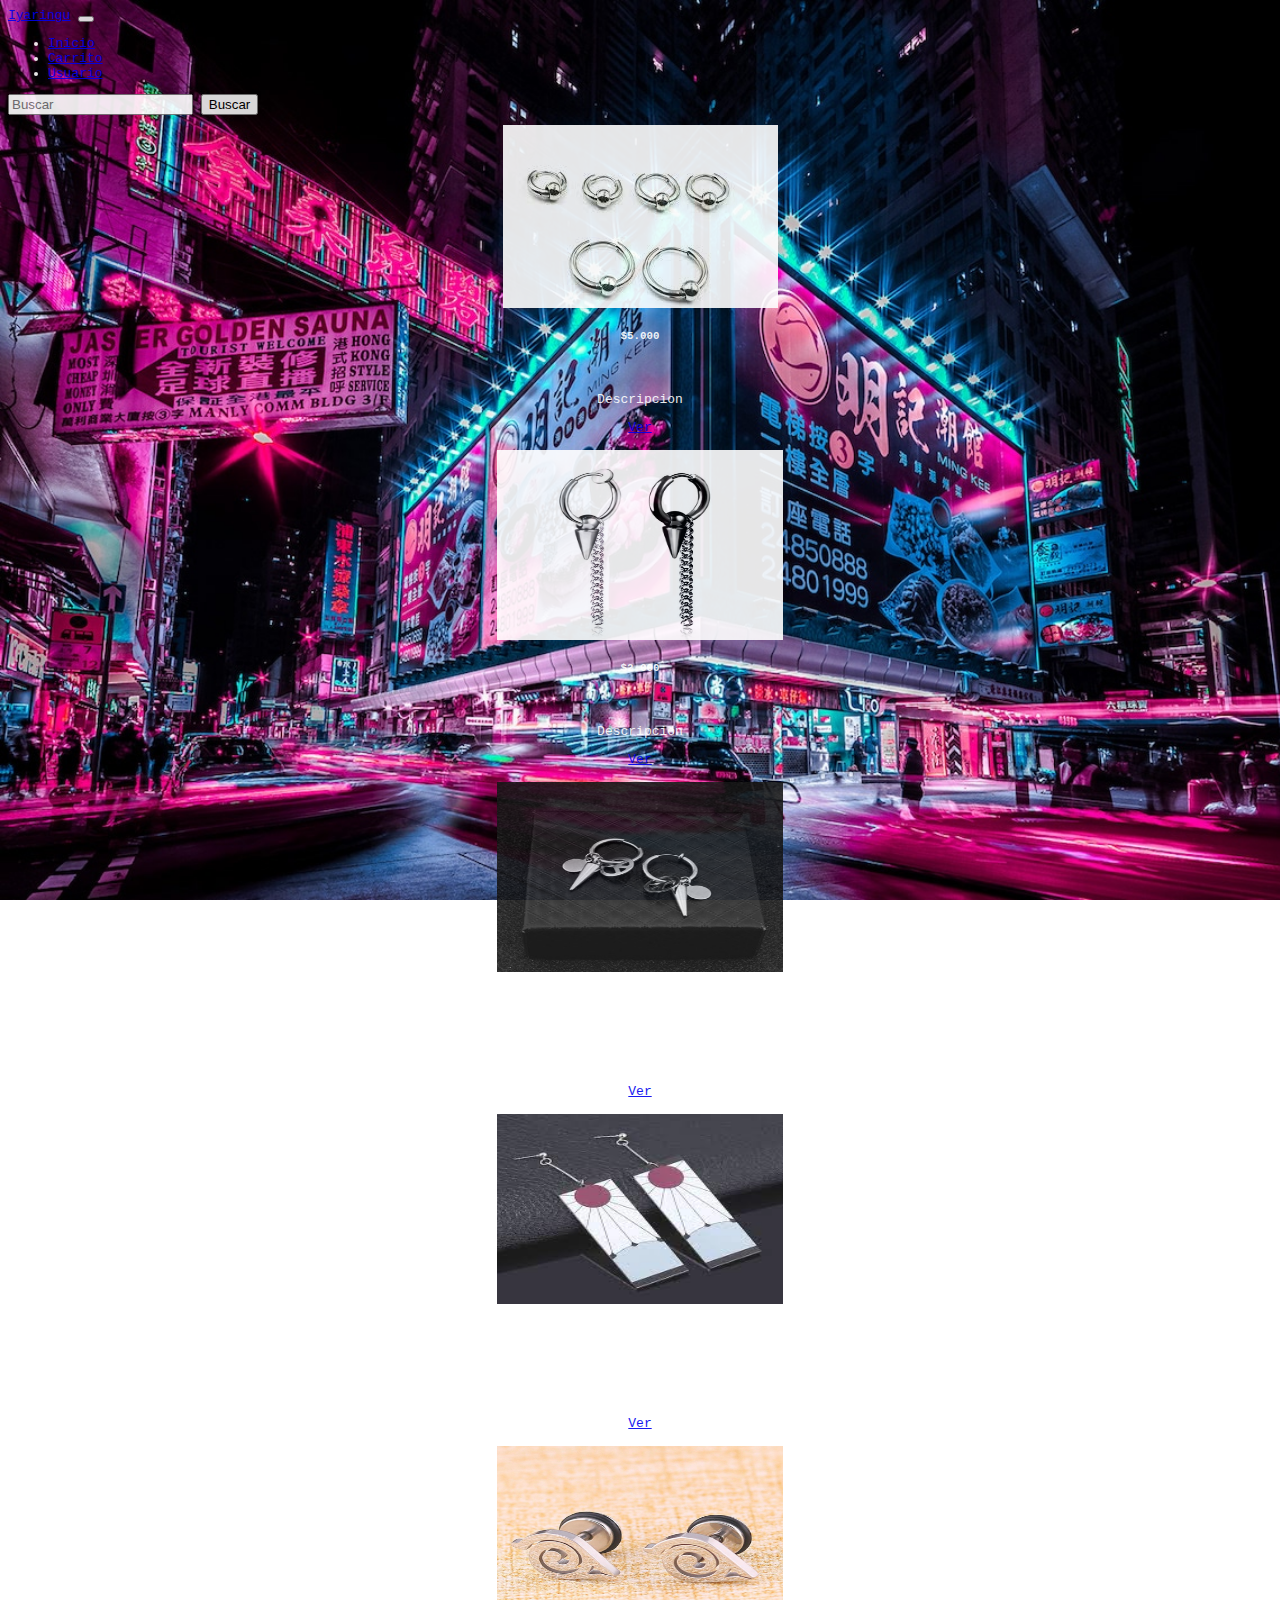
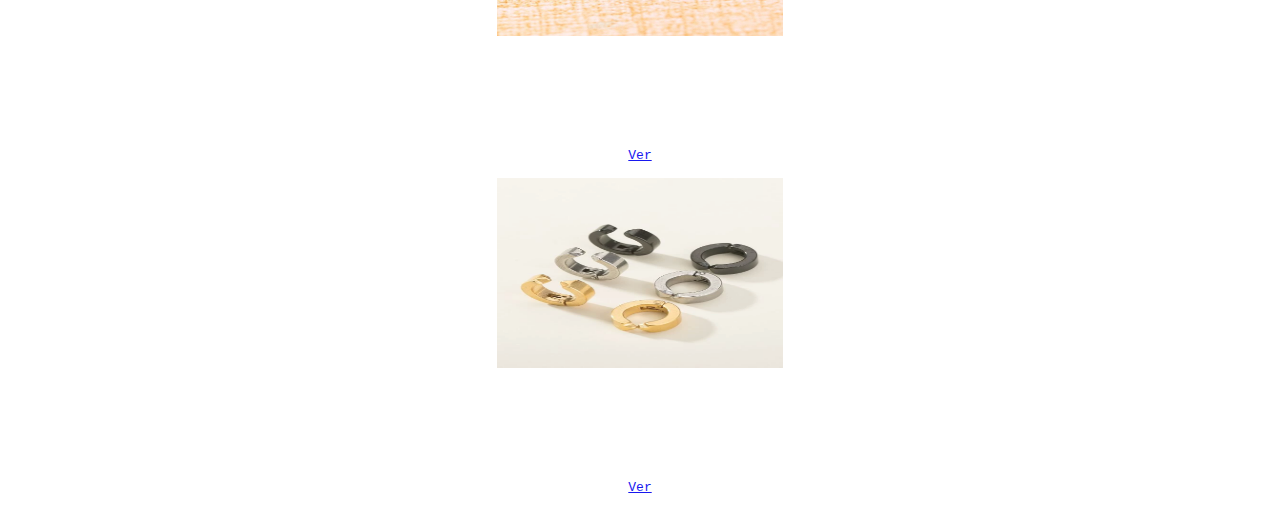
<file: PaginaAros/index.html>
<!DOCTYPE html>
<html lang="en">

<head>
  <meta charset="UTF-8">
  <meta http-equiv="X-UA-Compatible" content="IE=edge">
  <meta name="viewport" content="width=device-width, initial-scale=1.0">
  <title>Iyaringu</title>
  <!-- CSS only -->
  <link href="https://cdn.jsdelivr.net/npm/bootstrap@5.1.3/dist/css/bootstrap.min.css" rel="stylesheet"
    integrity="sha384-1BmE4kWBq78iYhFldvKuhfTAU6auU8tT94WrHftjDbrCEXSU1oBoqyl2QvZ6jIW3" crossorigin="anonymous">
  <!-- JavaScript Bundle with Popper -->
  <script src="https://cdn.jsdelivr.net/npm/bootstrap@5.1.3/dist/js/bootstrap.bundle.min.js"
    integrity="sha384-ka7Sk0Gln4gmtz2MlQnikT1wXgYsOg+OMhuP+IlRH9sENBO0LRn5q+8nbTov4+1p"
    crossorigin="anonymous"></script>
  <link type="text/css" rel="stylesheet" href="css/style.css">
</head>

<body class="fondoIndex">

  <div class="container">

    <nav class="navbar navbar-expand-lg navbar-dark bg-dark rounded-3 cssOpacity colorTexto">
      <div class="container-fluid">
        <a class="navbar-brand" href="#">Iyaringu</a>
        <button class="navbar-toggler" type="button" data-bs-toggle="collapse" data-bs-target="#navbarSupportedContent"
          aria-controls="navbarSupportedContent" aria-expanded="false" aria-label="Toggle navigation">
          <span class="navbar-toggler-icon"></span>
        </button>
        <div class="collapse navbar-collapse" id="navbarSupportedContent">
          <ul class="navbar-nav me-auto mb-2 mb-lg-0">
            <li class="nav-item">
              <a class="nav-link active" aria-current="page" href="#">Inicio</a>
            </li>
            <li class="nav-item">
              <a class="nav-link" href="carrito.html">Carrito</a>
            </li>
            <li class="nav-item">
              <a class="nav-link" href="#">Usuario</a>
            </li>


          </ul>
          <form class="d-flex">
            <input class="form-control me-2" type="search" placeholder="Buscar" aria-label="Search">
            <button class="btn btn-outline-success " type="submit">Buscar</button>
          </form>
        </div>
      </div>
    </nav>



    <!--CARDS-->


    <div class="row mar">

      <div class="col-md-4">
        <div class="card colorTexto cssOpacityCard bg-dark" style="width: 18rem; margin: auto; margin-bottom: 15px;">
          <img src="img/aro1.jpg" class="card-img-top rounded-3" alt="...">
          <div class="card-body">
            <h5 class="card-title">$5.000 </h5>
            <p class="card-text">Descripcion</p>
            <a href="producto.html" class="btn btn-outline-success">Ver</a>
          </div>
        </div>

      </div>

      <div class="col-md-4">

        <div class="card colorTexto cssOpacityCard bg-dark" style="width: 18rem; margin: auto; margin-bottom: 15px;">
          <img src="img/aro2.jpeg" class="card-img-top rounded-3" alt="..." width="286px" height="190px">
          <div class="card-body">
            <h5 class="card-title">$2.000 </h5>
            <p class="card-text">Descripcion</p>
            <a href="#" class="btn btn-outline-success">Ver</a>
          </div>
        </div>


      </div>

      <div class="col-md-4">

        <div class="card colorTexto cssOpacityCard bg-dark" style="width: 18rem; margin: auto; margin-bottom: 15px;">
          <img src="img/aro3.jpeg" class="card-img-top rounded-3" alt="..." width="286px" height="190px">
          <div class="card-body">
            <h5 class="card-title">$4.000 </h5>
            <p class="card-text">Descripcion</p>
            <a href="#" class="btn btn-outline-success">Ver</a>
          </div>
        </div>

      </div>
      
    </div>


    <div class="row">

      <div class="col-md-4">
        <div class="card colorTexto cssOpacityCard bg-dark" style="width: 18rem; margin: auto; margin-bottom: 15px;">
          <img src="img/aro4.jpg" class="card-img-top rounded-3" alt="..." width="286px" height="190px">
          <div class="card-body">
            <h5 class="card-title">$7.000 </h5>
            <p class="card-text">Descripcion</p>
            <a href="#" class="btn btn-outline-success">Ver</a>
          </div>
        </div>



      </div>

      <div class="col-md-4">

        <div class="card colorTexto cssOpacityCard bg-dark" style="width: 18rem; margin: auto; margin-bottom: 15px;">
          <img src="img/aro5.jpg" class="card-img-top rounded-3" alt="..." width="286px" height="190px">
          <div class="card-body">
            <h5 class="card-title">$1.000 </h5>
            <p class="card-text">Descripcion</p>
            <a href="#" class="btn btn-outline-success">Ver</a>
          </div>
        </div>


      </div>

      <div class="col-md-4">

        <div class="card colorTexto cssOpacityCard bg-dark" style="width: 18rem; margin: auto; margin-bottom: 15px;">
          <img src="img/aros6.jpg" class="card-img-top rounded-3" alt="..." width="286px" height="190px">
          <div class="card-body">
            <h5 class="card-title">$890 </h5>
            <p class="card-text">Descripcion</p>
            <a href="#" class="btn btn-outline-success">Ver</a>
          </div>
        </div>



      </div>











    </div>







































  </div>









</body>

</html>
</file>
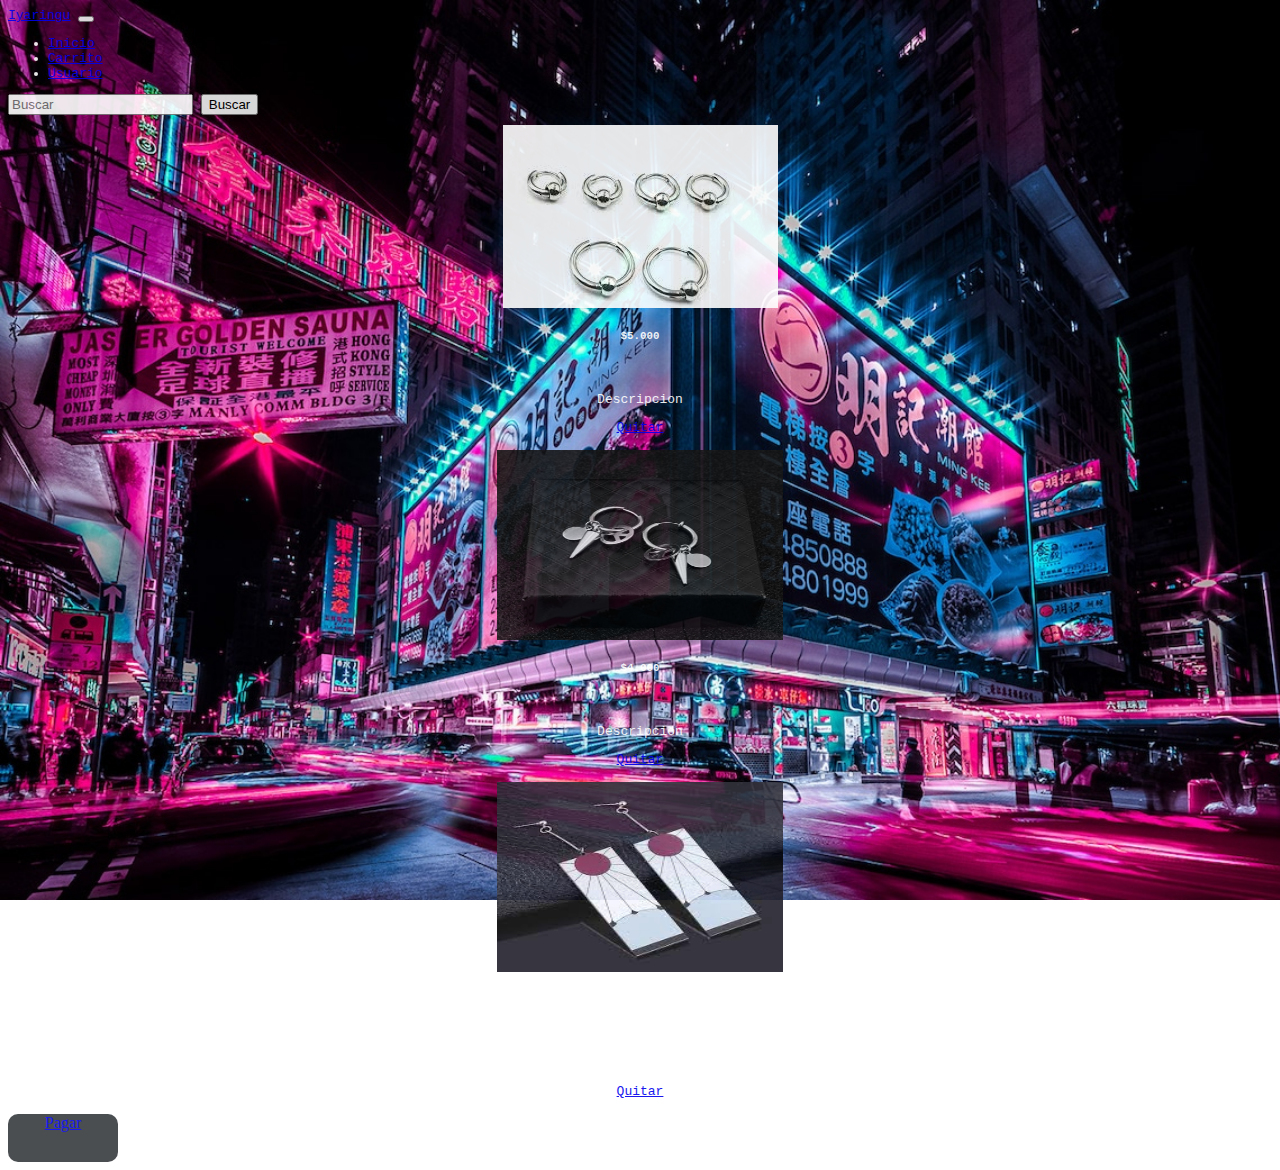
<file: PaginaAros/carrito.html>
<!DOCTYPE html>
<html lang="en">

<head>
  <meta charset="UTF-8">
  <meta http-equiv="X-UA-Compatible" content="IE=edge">
  <meta name="viewport" content="width=device-width, initial-scale=1.0">
  <title>Document</title>
  <!-- CSS only -->
  <link href="https://cdn.jsdelivr.net/npm/bootstrap@5.1.3/dist/css/bootstrap.min.css" rel="stylesheet"
    integrity="sha384-1BmE4kWBq78iYhFldvKuhfTAU6auU8tT94WrHftjDbrCEXSU1oBoqyl2QvZ6jIW3" crossorigin="anonymous">
  <!-- JavaScript Bundle with Popper -->
  <script src="https://cdn.jsdelivr.net/npm/bootstrap@5.1.3/dist/js/bootstrap.bundle.min.js"
    integrity="sha384-ka7Sk0Gln4gmtz2MlQnikT1wXgYsOg+OMhuP+IlRH9sENBO0LRn5q+8nbTov4+1p"
    crossorigin="anonymous"></script>
  <link type="text/css" rel="stylesheet" href="css/style.css">




</head>

<body class="fondoIndex">

  <div class="container">

    <nav class="navbar navbar-expand-lg navbar-dark bg-dark rounded-3 cssOpacity colorTexto">
      <div class="container-fluid">
        <a class="navbar-brand" href="#">Iyaringu</a>
        <button class="navbar-toggler" type="button" data-bs-toggle="collapse" data-bs-target="#navbarSupportedContent"
          aria-controls="navbarSupportedContent" aria-expanded="false" aria-label="Toggle navigation">
          <span class="navbar-toggler-icon"></span>
        </button>
        <div class="collapse navbar-collapse" id="navbarSupportedContent">
          <ul class="navbar-nav me-auto mb-2 mb-lg-0">
            <li class="nav-item">
              <a class="nav-link active" aria-current="page" href="index.html">Inicio</a>
            </li>
            <li class="nav-item">
              <a class="nav-link" href="#">Carrito</a>
            </li>
            <li class="nav-item">
              <a class="nav-link" href="#">Usuario</a>
            </li>


          </ul>
          <form class="d-flex">
            <input class="form-control me-2" type="search" placeholder="Buscar" aria-label="Search">
            <button class="btn btn-outline-success" type="submit">Buscar</button>
          </form>
        </div>
      </div>
    </nav>






    <div class="row mar">

      <div class="col-md-4">
        <div class="card colorTexto cssOpacityCard bg-dark" style="width: 18rem; margin: auto; margin-bottom: 15px;">
          <img src="img/aro1.jpg" class="card-img-top rounded-3" alt="...">
          <div class="card-body">
            <h5 class="card-title">$5.000 </h5>
            <p class="card-text">Descripcion</p>
            <a href="#" class="btn btn-outline-success">Quitar</a>
          </div>
        </div>

      </div>

      <div class="col-md-4">

        <div class="card colorTexto cssOpacityCard bg-dark" style="width: 18rem; margin: auto; margin-bottom: 15px;">
          <img src="img/aro3.jpeg" class="card-img-top rounded-3" alt="..." width="286px" height="190px">
          <div class="card-body">
            <h5 class="card-title">$4.000 </h5>
            <p class="card-text">Descripcion</p>
            <a href="#" class="btn btn-outline-success">Quitar</a>
          </div>
        </div>


      </div>

      <div class="col-md-4">

        <div class="card colorTexto cssOpacityCard bg-dark" style="width: 18rem; margin: auto; margin-bottom: 15px;">
          <img src="img/aro4.jpg" class="card-img-top rounded-3" alt="..." width="286px" height="190px">
          <div class="card-body">
            <h5 class="card-title">$7.000 </h5>
            <p class="card-text">Descripcion</p>
            <a href="#" class="btn btn-outline-success">Quitar</a>
          </div>
        </div>

      </div>

    </div>



<div class="container contCarrito">
    <div class="row">
      <div class="col">
      </div>
      <div class="col" style="margin-bottom: 15px;">

        <a href="pago.html" class="btn btn-outline-success btn-lg">Pagar</a>

      </div>
      <div class="col">
      </div>
    </div>

  </div>

</div>



</body>

</html>
</file>
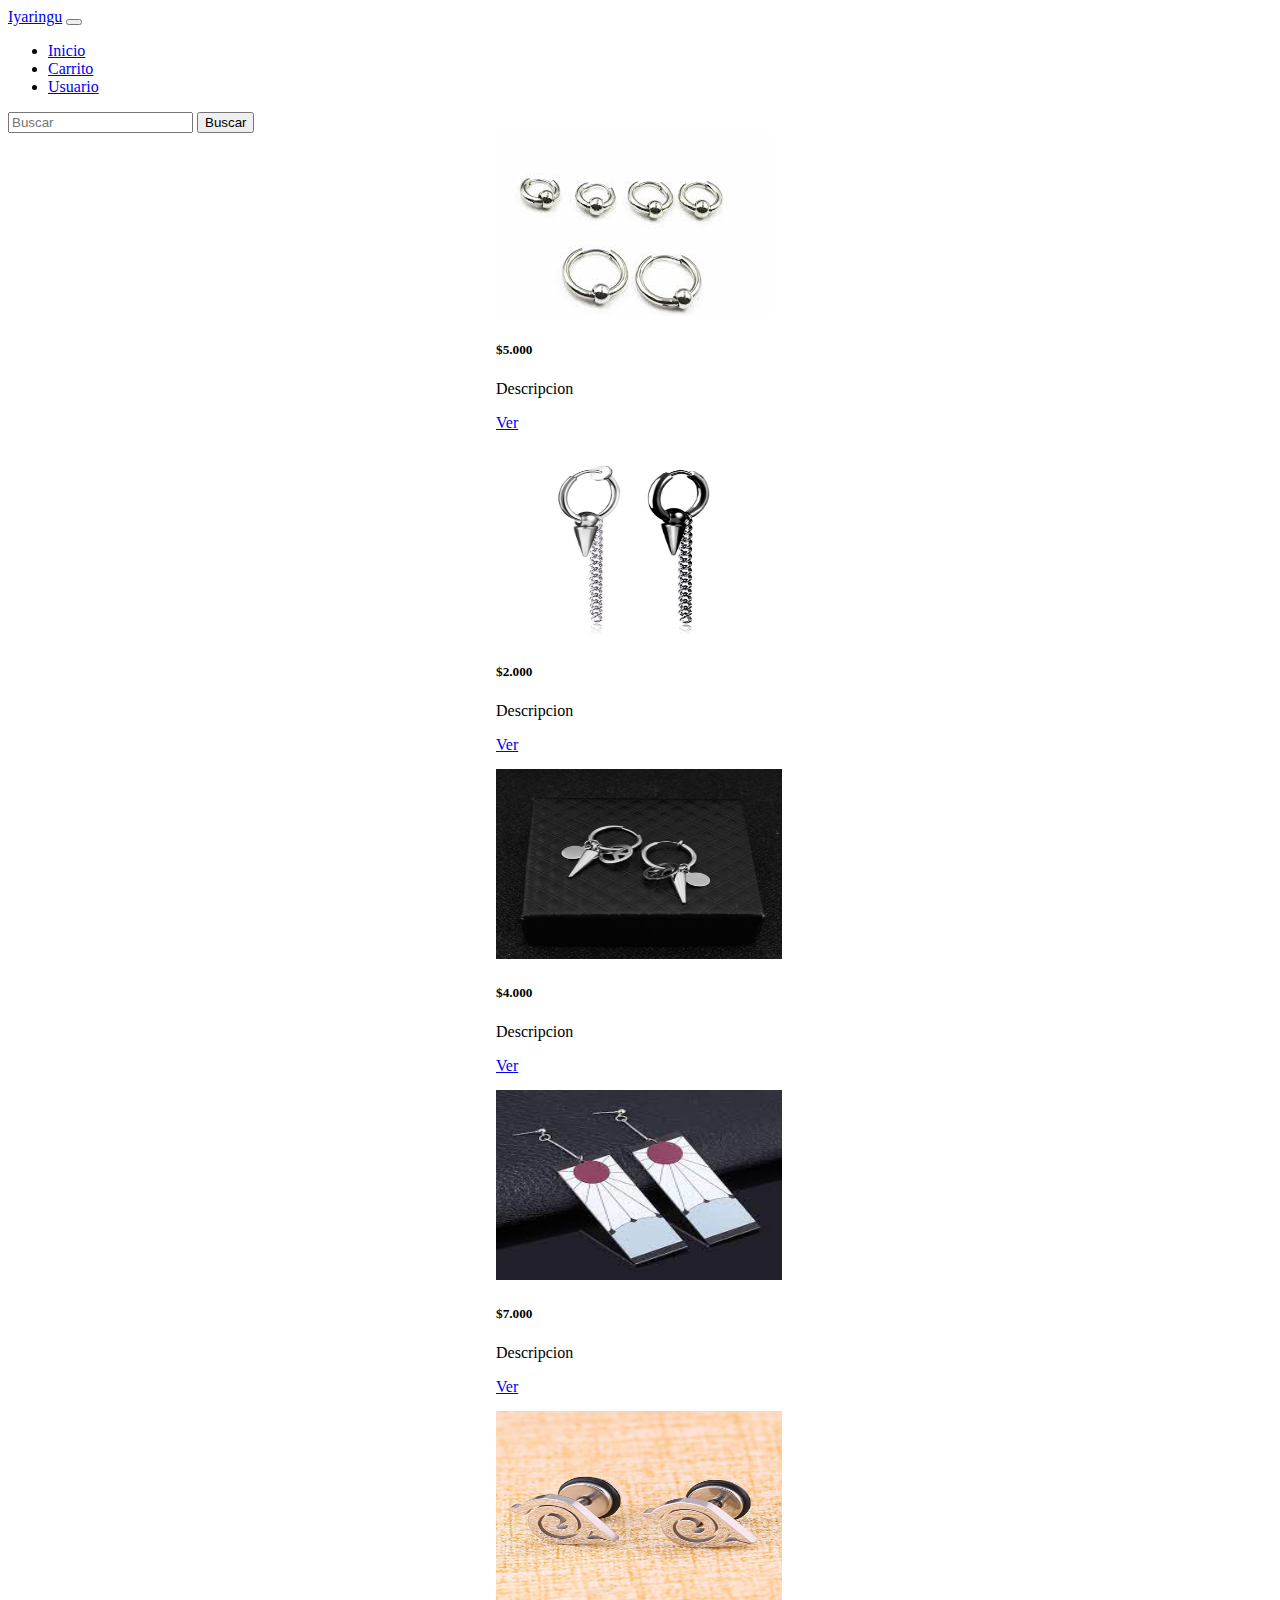
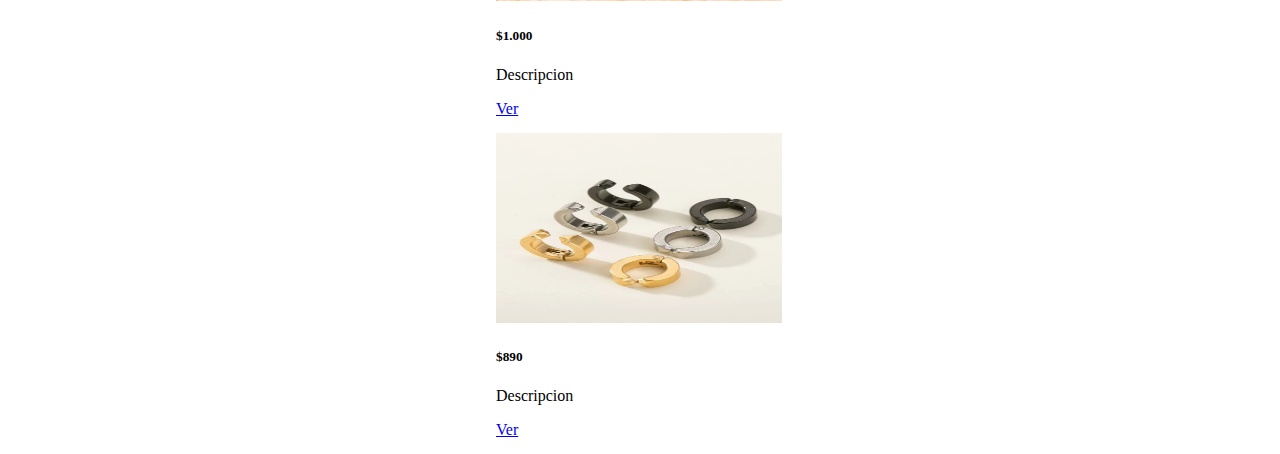
<file: PaginaAros/index usuario.html>
<!DOCTYPE html>
<html lang="en">

<head>
  <meta charset="UTF-8">
  <meta http-equiv="X-UA-Compatible" content="IE=edge">
  <meta name="viewport" content="width=device-width, initial-scale=1.0">
  <title>Document</title>
  <!-- CSS only -->
  <link href="https://cdn.jsdelivr.net/npm/bootstrap@5.1.3/dist/css/bootstrap.min.css" rel="stylesheet"
    integrity="sha384-1BmE4kWBq78iYhFldvKuhfTAU6auU8tT94WrHftjDbrCEXSU1oBoqyl2QvZ6jIW3" crossorigin="anonymous">
  <!-- JavaScript Bundle with Popper -->
  <script src="https://cdn.jsdelivr.net/npm/bootstrap@5.1.3/dist/js/bootstrap.bundle.min.js"
    integrity="sha384-ka7Sk0Gln4gmtz2MlQnikT1wXgYsOg+OMhuP+IlRH9sENBO0LRn5q+8nbTov4+1p"
    crossorigin="anonymous"></script>





</head>

<body>

  <div class="container">

    <nav class="navbar navbar-expand-lg navbar-light bg-light">
      <div class="container-fluid">
        <a class="navbar-brand" href="#">Iyaringu</a>
        <button class="navbar-toggler" type="button" data-bs-toggle="collapse" data-bs-target="#navbarSupportedContent"
          aria-controls="navbarSupportedContent" aria-expanded="false" aria-label="Toggle navigation">
          <span class="navbar-toggler-icon"></span>
        </button>
        <div class="collapse navbar-collapse" id="navbarSupportedContent">
          <ul class="navbar-nav me-auto mb-2 mb-lg-0">
            <li class="nav-item">
              <a class="nav-link active" aria-current="page" href="#">Inicio</a>
            </li>
            <li class="nav-item">
              <a class="nav-link" href="carrito.html">Carrito</a>
            </li>
            <li class="nav-item">
              <a class="nav-link" href="#">Usuario</a>
            </li>


          </ul>
          <form class="d-flex">
            <input class="form-control me-2" type="search" placeholder="Buscar" aria-label="Search">
            <button class="btn btn-outline-success" type="submit">Buscar</button>
          </form>
        </div>
      </div>
    </nav>



    <!--CARDS-->


    <div class="row">

      <div class="col-md-4">
        <div class="card" style="width: 18rem; margin: auto; margin-bottom: 15px;">
          <img src="img/aro1.jpg" class="card-img-top" alt="...">
          <div class="card-body">
            <h5 class="card-title">$5.000 </h5>
            <p class="card-text">Descripcion</p>
            <a href="producto.html" class="btn btn-primary">Ver</a>
          </div>
        </div>



      </div>

      <div class="col-md-4">

        <div class="card" style="width: 18rem; margin: auto; margin-bottom: 15px;">
          <img src="img/aro2.jpeg" class="card-img-top" alt="..." width="286px" height="190px">
          <div class="card-body">
            <h5 class="card-title">$2.000 </h5>
            <p class="card-text">Descripcion</p>
            <a href="#" class="btn btn-primary">Ver</a>
          </div>
        </div>


      </div>

      <div class="col-md-4">

        <div class="card" style="width: 18rem; margin: auto; margin-bottom: 15px;">
          <img src="img/aro3.jpeg" class="card-img-top" alt="..." width="286px" height="190px">
          <div class="card-body">
            <h5 class="card-title">$4.000 </h5>
            <p class="card-text">Descripcion</p>
            <a href="#" class="btn btn-primary">Ver</a>
          </div>
        </div>



      </div>











    </div>


    <div class="row">

      <div class="col-md-4">
        <div class="card" style="width: 18rem; margin: auto; margin-bottom: 15px;">
          <img src="img/aro4.jpg" class="card-img-top" alt="..." width="286px" height="190px">
          <div class="card-body">
            <h5 class="card-title">$7.000 </h5>
            <p class="card-text">Descripcion</p>
            <a href="#" class="btn btn-primary">Ver</a>
          </div>
        </div>



      </div>

      <div class="col-md-4">

        <div class="card" style="width: 18rem; margin: auto; margin-bottom: 15px;">
          <img src="img/aro5.jpg" class="card-img-top" alt="..." width="286px" height="190px">
          <div class="card-body">
            <h5 class="card-title">$1.000 </h5>
            <p class="card-text">Descripcion</p>
            <a href="#" class="btn btn-primary">Ver</a>
          </div>
        </div>


      </div>

      <div class="col-md-4">

        <div class="card" style="width: 18rem; margin: auto; margin-bottom: 15px;">
          <img src="img/aros6.jpg" class="card-img-top" alt="..." width="286px" height="190px">
          <div class="card-body">
            <h5 class="card-title">$890 </h5>
            <p class="card-text">Descripcion</p>
            <a href="#" class="btn btn-primary">Ver</a>
          </div>
        </div>



      </div>











    </div>







































  </div>









</body>

</html>
</file>
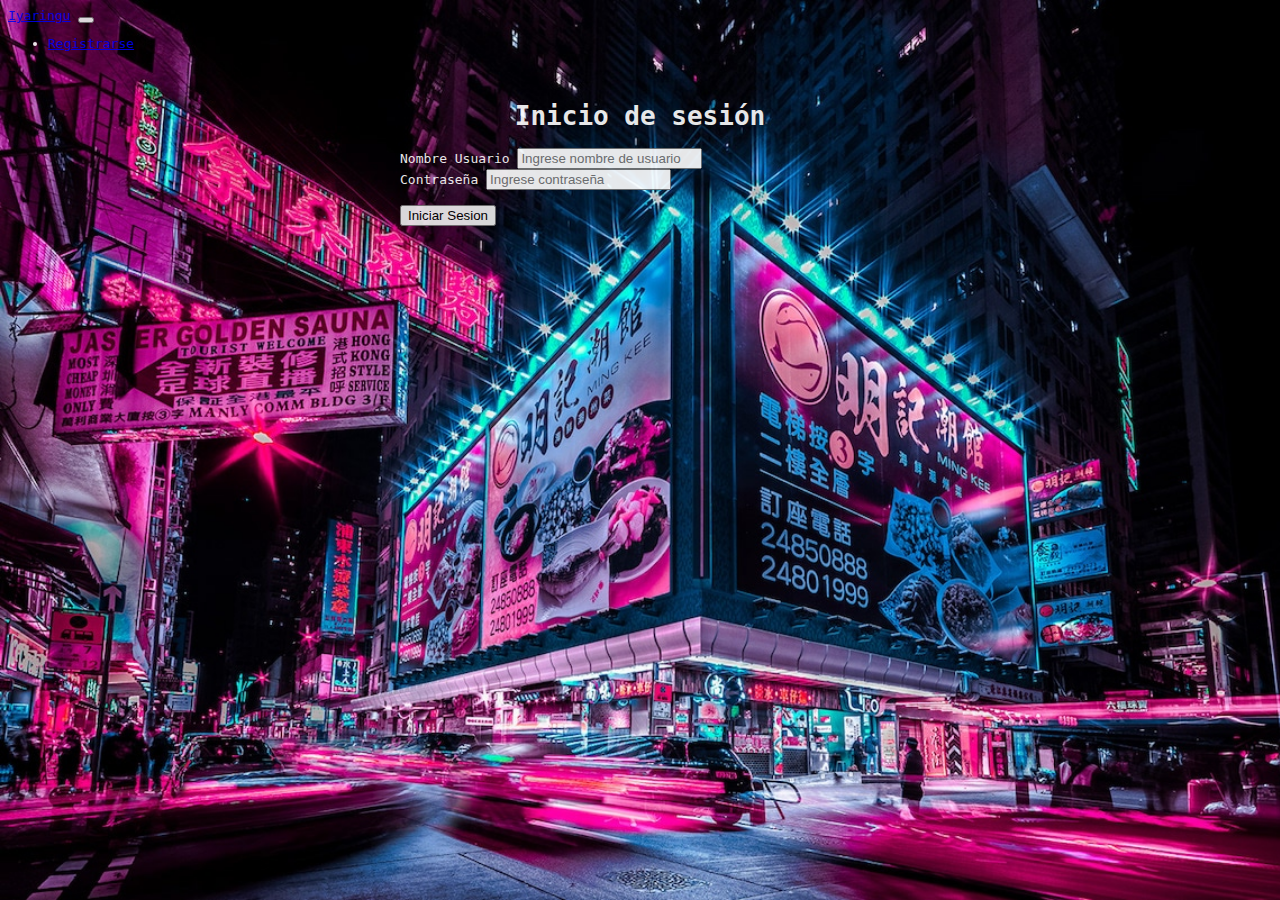
<file: PaginaAros/inicioSesion.html>
<!DOCTYPE html>
<html lang="en">

<head>
  <meta charset="UTF-8">
  <meta http-equiv="X-UA-Compatible" content="IE=edge">
  <meta name="viewport" content="width=device-width, initial-scale=1.0">
  <title>Inicio de Sesión</title>
  <!-- CSS only -->
  <link href="https://cdn.jsdelivr.net/npm/bootstrap@5.1.3/dist/css/bootstrap.min.css" rel="stylesheet"
    integrity="sha384-1BmE4kWBq78iYhFldvKuhfTAU6auU8tT94WrHftjDbrCEXSU1oBoqyl2QvZ6jIW3" crossorigin="anonymous">
  <!-- JavaScript Bundle with Popper -->
  <script src="https://cdn.jsdelivr.net/npm/bootstrap@5.1.3/dist/js/bootstrap.bundle.min.js"
    integrity="sha384-ka7Sk0Gln4gmtz2MlQnikT1wXgYsOg+OMhuP+IlRH9sENBO0LRn5q+8nbTov4+1p"
    crossorigin="anonymous"></script>
  <link type="text/css" rel="stylesheet" href="css/style.css">




</head>

<body class="fondoIndex">

  <div class="container">
    <div class="row">
      <nav class="navbar navbar-expand-lg navbar-dark bg-dark rounded-3 cssOpacity colorTexto">
        <div class="container-fluid">
          <a class="navbar-brand" href="#">Iyaringu</a>
          <button class="navbar-toggler" type="button" data-bs-toggle="collapse"
            data-bs-target="#navbarSupportedContent" aria-controls="navbarSupportedContent" aria-expanded="false"
            aria-label="Toggle navigation">
            <span class="navbar-toggler-icon"></span>
          </button>
          <div class="collapse navbar-collapse" id="navbarSupportedContent">
            <ul class="navbar-nav me-auto mb-2 mb-lg-0">
              <li class="nav-item">
                <a class="nav-link" href="registro.html">Registrarse</a>
              </li>



            </ul>

          </div>
        </div>
      </nav>
    </div>

    <div class="row">

      <div class="card colorTexto cssOpacity bg-dark iniSesion">
        <div class="card-title">
          <h1>Inicio de sesión</h1>
        </div>
        <div class="card-body">
          <form action="" method="post" id="formulario" name="form">

            <div class="form-group">
              <label>Nombre Usuario</label>
              <input type="text" class="form-control" id="user" placeholder="Ingrese nombre de usuario" required>

            </div>
            <div class="form-group">
              <label>Contraseña</label>
              <input type="password" class="form-control" id="pass" placeholder="Ingrese contraseña" required>

            </div>


            <div class="row">
              <div class="col">
              </div>
              <div class="col " style="margin-top: 15px;">
                <a href="index.html"><input type="button" class="btn btn-outline-success" value="Iniciar Sesion"></a>
              </div>
              <div class="col">
              </div>
            </div>
          </form>
        </div>
      </div>
    </div>


    
  </div>
  </div>
</body>

</html>
</file>
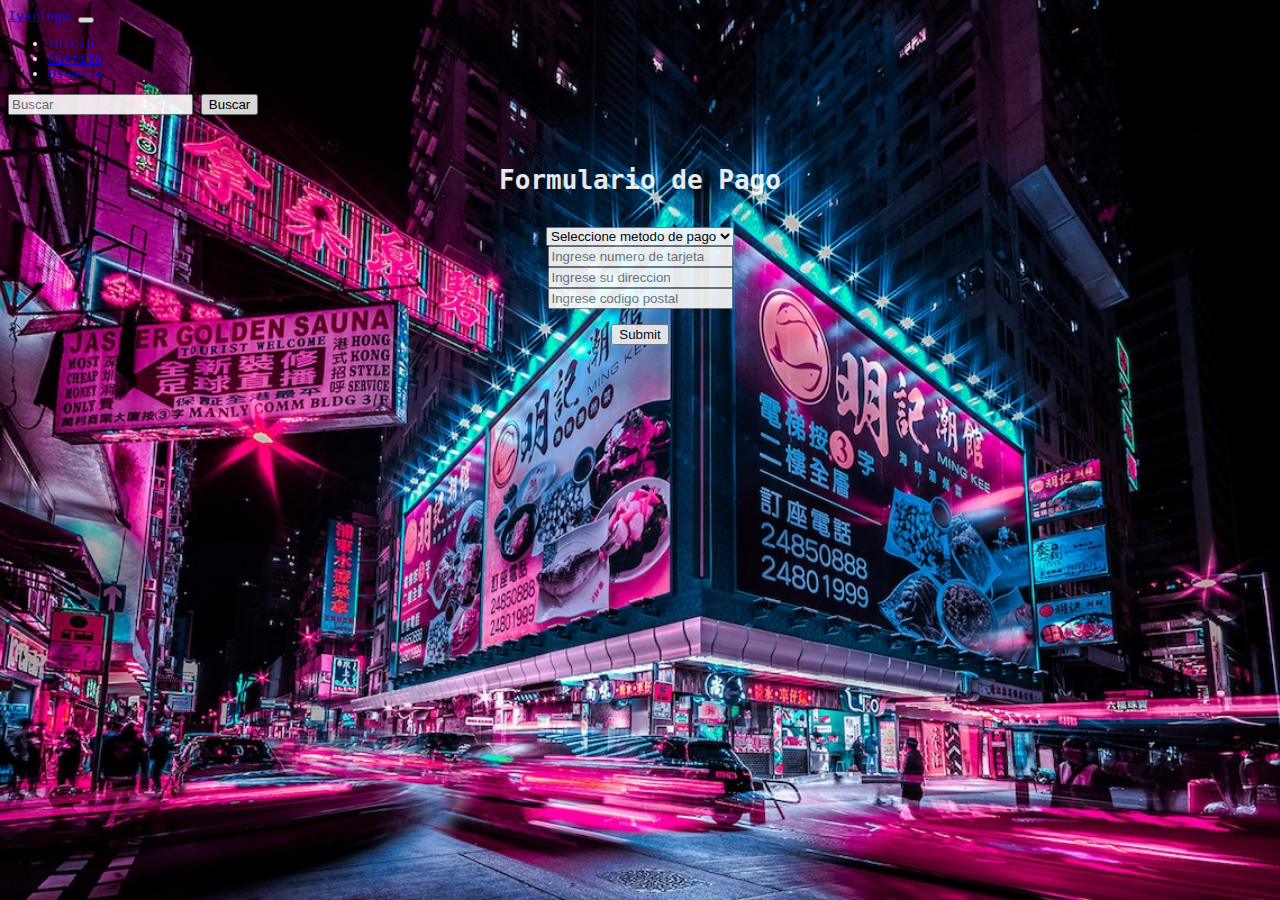
<file: PaginaAros/pago.html>
<!DOCTYPE html>
<html lang="en">

<head>
  <meta charset="UTF-8">
  <meta http-equiv="X-UA-Compatible" content="IE=edge">
  <meta name="viewport" content="width=device-width, initial-scale=1.0">
  <title>Formulario de Pago</title>
  <!-- CSS only -->
  <link href="https://cdn.jsdelivr.net/npm/bootstrap@5.1.3/dist/css/bootstrap.min.css" rel="stylesheet"
    integrity="sha384-1BmE4kWBq78iYhFldvKuhfTAU6auU8tT94WrHftjDbrCEXSU1oBoqyl2QvZ6jIW3" crossorigin="anonymous">
  <!-- JavaScript Bundle with Popper -->
  <script src="https://cdn.jsdelivr.net/npm/bootstrap@5.1.3/dist/js/bootstrap.bundle.min.js"
    integrity="sha384-ka7Sk0Gln4gmtz2MlQnikT1wXgYsOg+OMhuP+IlRH9sENBO0LRn5q+8nbTov4+1p"
    crossorigin="anonymous"></script>
  <link rel="stylesheet" href="css/style.css">




</head>

<body class="fondoIndex">

  <div class="container">

    <nav class="navbar navbar-expand-lg navbar-dark bg-dark rounded-3 cssOpacity colorTexto">
      <div class="container-fluid">
        <a class="navbar-brand" href="#">Iyaringu</a>
        <button class="navbar-toggler" type="button" data-bs-toggle="collapse" data-bs-target="#navbarSupportedContent"
          aria-controls="navbarSupportedContent" aria-expanded="false" aria-label="Toggle navigation">
          <span class="navbar-toggler-icon"></span>
        </button>
        <div class="collapse navbar-collapse" id="navbarSupportedContent">
          <ul class="navbar-nav me-auto mb-2 mb-lg-0">
            <li class="nav-item">
              <a class="nav-link active" aria-current="page" href="index.html">Inicio</a>
            </li>
            <li class="nav-item">
              <a class="nav-link" href="carrito.html">Carrito</a>
            </li>
            <li class="nav-item">
              <a class="nav-link" href="#">Usuario</a>
            </li>


          </ul>
          <form class="d-flex">
            <input class="form-control me-2" type="search" placeholder="Buscar" aria-label="Search">
            <button class="btn btn-outline-success" type="submit">Buscar</button>
          </form>
        </div>
      </div>
    </nav>

    <div class="row">

      <div class="card colorTexto cssOpacity bg-dark iniSesion">
        <div class="card-title">
          <h1>Formulario de Pago</h1>
        </div>
        <div class="card-body">



          <form style="text-align: center;">

            <div class="form-group">

              <select class="form-control" style="margin-top: 15px;">
                <option value="value 1" selected>Seleccione metodo de pago</option>
                <option value="Debito">Debito</option>
                <option value="Credito">Credito</option>
              </select>

            </div>

            <div class="form-group">

              <label></label>
              <input type="number" class="form-control" placeholder="Ingrese numero de tarjeta">

            </div>


            <div class="form-group">

              <label></label>

              <input type="text" class="form-control" placeholder="Ingrese su direccion">

            </div>

            <div class="form-group">

              <label></label>
              <input type="number" class="form-control" placeholder="Ingrese codigo postal">


            </div>


            <input type="submit" class="btn btn-outline-success" style="margin-top: 15px;">

          </form>

        </div>
      </div>
    </div>
    
  </div>
</body>

</html>
</file>
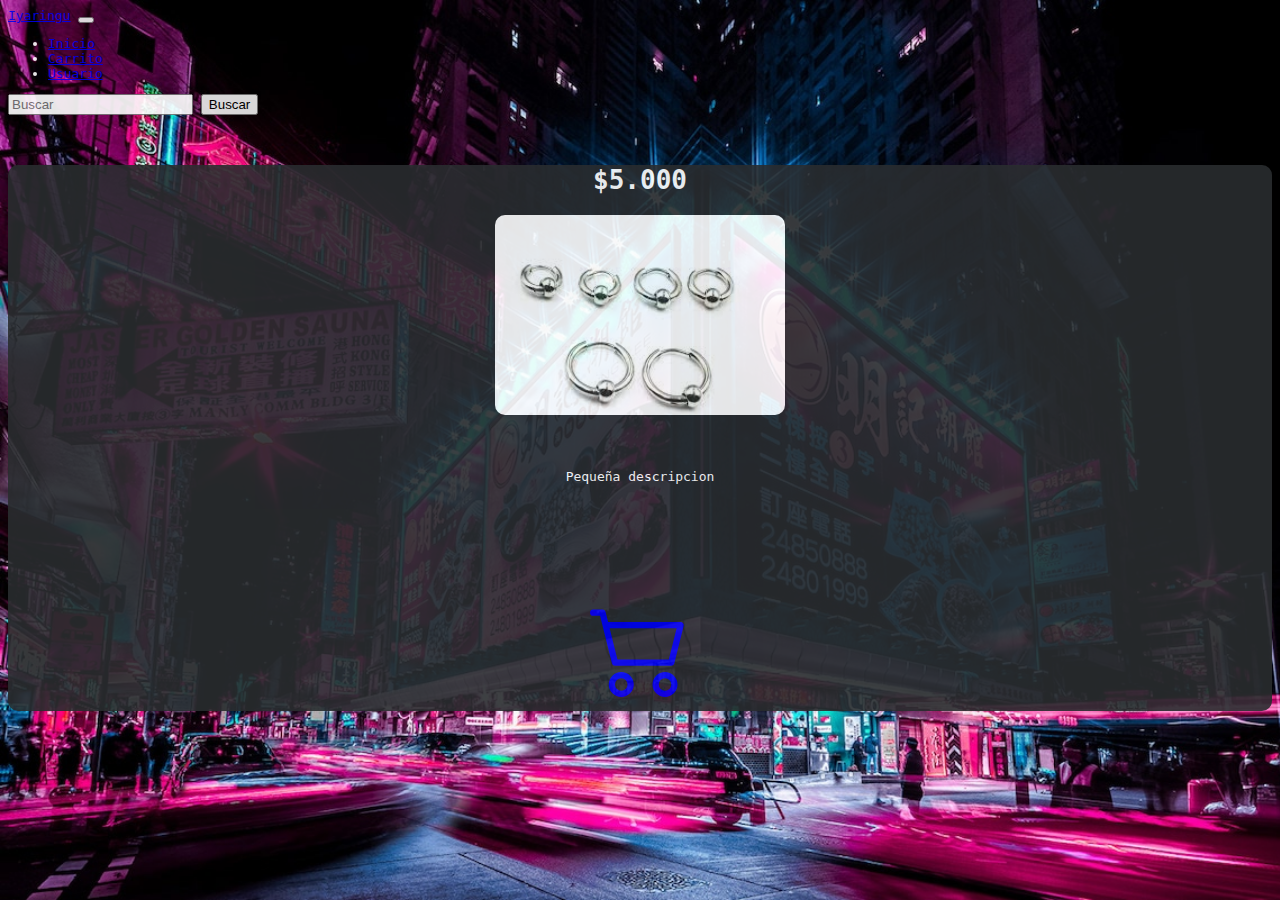
<file: PaginaAros/producto.html>
<!DOCTYPE html>
<html lang="en">

<head>
  <meta charset="UTF-8">
  <meta http-equiv="X-UA-Compatible" content="IE=edge">
  <meta name="viewport" content="width=device-width, initial-scale=1.0">
  <title>Producto</title>
  <!-- CSS only -->
  <link href="https://cdn.jsdelivr.net/npm/bootstrap@5.1.3/dist/css/bootstrap.min.css" rel="stylesheet"
    integrity="sha384-1BmE4kWBq78iYhFldvKuhfTAU6auU8tT94WrHftjDbrCEXSU1oBoqyl2QvZ6jIW3" crossorigin="anonymous">
  <!-- JavaScript Bundle with Popper -->
  <script src="https://cdn.jsdelivr.net/npm/bootstrap@5.1.3/dist/js/bootstrap.bundle.min.js"
    integrity="sha384-ka7Sk0Gln4gmtz2MlQnikT1wXgYsOg+OMhuP+IlRH9sENBO0LRn5q+8nbTov4+1p"
    crossorigin="anonymous"></script>
  <link rel="stylesheet" href="css/style.css">




</head>

<body class="fondoIndex">

  <div class="container">

    <nav class="navbar navbar-expand-lg navbar-dark bg-dark rounded-3 cssOpacity colorTexto">
      <div class="container-fluid">
        <a class="navbar-brand" href="#">Iyaringu</a>
        <button class="navbar-toggler" type="button" data-bs-toggle="collapse" data-bs-target="#navbarSupportedContent"
          aria-controls="navbarSupportedContent" aria-expanded="false" aria-label="Toggle navigation">
          <span class="navbar-toggler-icon"></span>
        </button>
        <div class="collapse navbar-collapse" id="navbarSupportedContent">
          <ul class="navbar-nav me-auto mb-2 mb-lg-0">
            <li class="nav-item">
              <a class="nav-link active" aria-current="page" href="index usuario.html">Inicio</a>
            </li>
            <li class="nav-item">
              <a class="nav-link" href="carrito.html">Carrito</a>
            </li>
            <li class="nav-item">
              <a class="nav-link" href="#">Usuario</a>
            </li>


          </ul>
          <form class="d-flex">
            <input class="form-control me-2" type="search" placeholder="Buscar" aria-label="Search">
            <button class="btn btn-outline-success" type="submit">Buscar</button>
          </form>
        </div>
      </div>
    </nav>






    <div class="container cssIntento">


      <div class="row" style="text-align: center; margin-top: 20px;">

        <div class="col-md-2" style="margin-top: 20px;">

          <h1 class="colorTexto">$5.000</h1>

        </div>

        <div class="col-md-8" style="margin-top: 20px;">


          <img src="img/aro1.jpg" alt="" class="img-responsive" width="290px" height="200px"
            style="border-radius: 10px;">

        </div>

        <div class="col-md-2" style="margin-top: 20px;">

          <p class="colorTexto">Pequeña descripcion</p>

        </div>
      </div>


      <div class="row">

        <div class="col">

        </div>

        <div class="col" style="text-align: center;">

          <a href='#' onclick="alert('Articulo agregado al carrito')"><svg xmlns="http://www.w3.org/2000/svg"
              width="100" height="100" fill="currentColor" class="bi bi-cart2" viewBox="0 0 16 16" style="margin-bottom: 10px; margin-right: 100px;">
              <path
                d="M0 2.5A.5.5 0 0 1 .5 2H2a.5.5 0 0 1 .485.379L2.89 4H14.5a.5.5 0 0 1 .485.621l-1.5 6A.5.5 0 0 1 13 11H4a.5.5 0 0 1-.485-.379L1.61 3H.5a.5.5 0 0 1-.5-.5zM3.14 5l1.25 5h8.22l1.25-5H3.14zM5 13a1 1 0 1 0 0 2 1 1 0 0 0 0-2zm-2 1a2 2 0 1 1 4 0 2 2 0 0 1-4 0zm9-1a1 1 0 1 0 0 2 1 1 0 0 0 0-2zm-2 1a2 2 0 1 1 4 0 2 2 0 0 1-4 0z" />
            </svg></a>

        </div>

        <div class="col">

        </div>

      </div>


    </div>







































  </div>









</body>

</html>
</file>
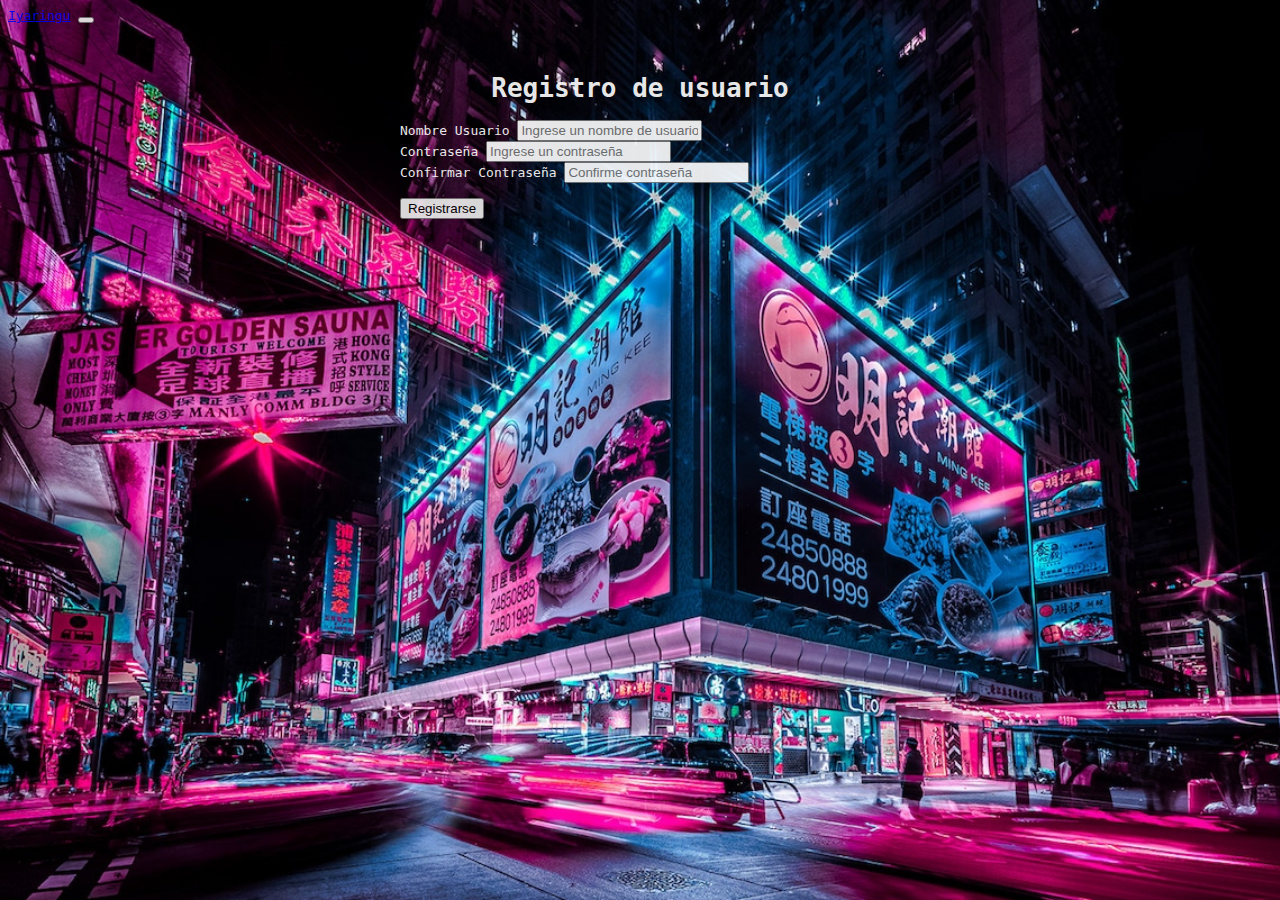
<file: PaginaAros/registro.html>
<!DOCTYPE html>
<html lang="en">

<head>
  <meta charset="UTF-8">
  <meta http-equiv="X-UA-Compatible" content="IE=edge">
  <meta name="viewport" content="width=device-width, initial-scale=1.0">
  <title>Registro de Usuario</title>
  <!-- CSS only -->
  <link href="https://cdn.jsdelivr.net/npm/bootstrap@5.1.3/dist/css/bootstrap.min.css" rel="stylesheet"
    integrity="sha384-1BmE4kWBq78iYhFldvKuhfTAU6auU8tT94WrHftjDbrCEXSU1oBoqyl2QvZ6jIW3" crossorigin="anonymous">
  <!-- JavaScript Bundle with Popper -->
  <script src="https://cdn.jsdelivr.net/npm/bootstrap@5.1.3/dist/js/bootstrap.bundle.min.js"
    integrity="sha384-ka7Sk0Gln4gmtz2MlQnikT1wXgYsOg+OMhuP+IlRH9sENBO0LRn5q+8nbTov4+1p"
    crossorigin="anonymous"></script>
  <link type="text/css" rel="stylesheet" href="css/style.css">




</head>

<body class="fondoIndex">

  <div class="container">

    <div class="row">
      <nav class="navbar navbar-expand-lg navbar-dark bg-dark rounded-3 cssOpacity colorTexto">
        <div class="container-fluid">
          <a class="navbar-brand" href="#">Iyaringu</a>
          <button class="navbar-toggler" type="button" data-bs-toggle="collapse"
            data-bs-target="#navbarSupportedContent" aria-controls="navbarSupportedContent" aria-expanded="false"
            aria-label="Toggle navigation">
            <span class="navbar-toggler-icon"></span>
          </button>
          <div class="collapse navbar-collapse" id="navbarSupportedContent">
            <ul class="navbar-nav me-auto mb-2 mb-lg-0"> </ul>
            <div class="card colorTexto cssOpacity bg-dark iniSesion"></div>

          </div>
        </div>
      </nav>
    </div>

    <div class="row">
      <div class="card colorTexto cssOpacity bg-dark iniSesion">
        <div class="card-title">
          <h1>Registro de usuario</h1>
        </div>
        <div class="card-body">
          <div class="row">
            <div class="col-md-12">
              <form action="" method="post" id="formulario" name="form">

                <div class="form-group">
                  <label>Nombre Usuario</label>
                  <input type="text" class="form-control" id="user" placeholder="Ingrese un nombre de usuario" required>

                </div>
                <div class="form-group">
                  <label>Contraseña</label>
                  <input type="password" class="form-control" id="pass" placeholder="Ingrese un contraseña" required>

                </div>
                <div class="form-group">
                  <label>Confirmar Contraseña</label>
                  <input type="password" class="form-control" id="pass" placeholder="Confirme contraseña" required>

                </div>
                <div class="row">
                  <div class="col"></div>
                  <div class="col " style="margin-top: 15px;">
                    <a href="inicioSesion.html"><input type="button" class="btn btn-outline-success"
                        value="Registrarse"></a>
                  </div>
                  <div class="col">

                  </div>
                </div>
              </form>
            </div>
          </div>
        </div>
      </div>
</body>

</html>
</file>
<file: PaginaAros/css/style.css>
.card {


    margin: auto;



}

h1 {


    text-align: center;
    margin-top: 50px;


}

p {

    text-align: center;
    margin-top: 50px;


}

.bi {


    margin-top: 100px;
    margin-left: 100px;


}


/* clase para añadir margen de 10px a la fila de las primeras 3 cards para que no esten pegadas al namvar */
.mar {
    margin-top: 10px;
}

/* clase que añade la imagen y la ajusta */
.fondoIndex {
    background-image: url(/PaginaAros/img/Neon1.jpg);
    background-size: cover;
    background-attachment: fixed;
    background-repeat: no-repeat;
}

/* color y fuente del texto */
.colorTexto {
    color: white;
    font-family: monospace;
}

/* añade la opacidad */
.cssOpacity {
    opacity: 90%;
}

/* añade opacidad y centra el texto  */
.cssOpacityCard {
    opacity: 90%;
    text-align: center;
}


.cssCont {
    background-color: black;
    opacity: 85%;
    margin-top: 35px;

}


.iniSesion {
    margin: auto;
    margin-bottom: 15px;
    max-width: 30rem;
    margin-bottom: 5px;
    margin-top: 30px;
}

/* pequeño container para el boton de pago */
.contCarrito {
    background-color: rgb(56, 59, 63);
    text-align: center;
    width: 110px;
    height: 48px;
    border-radius: 10px;
    opacity: 90%;
}

/* css container producto */
.cssIntento {
    background-color: rgb(41, 44, 47);
    opacity: 90%;
    border-radius: 10px;
}
</file>
